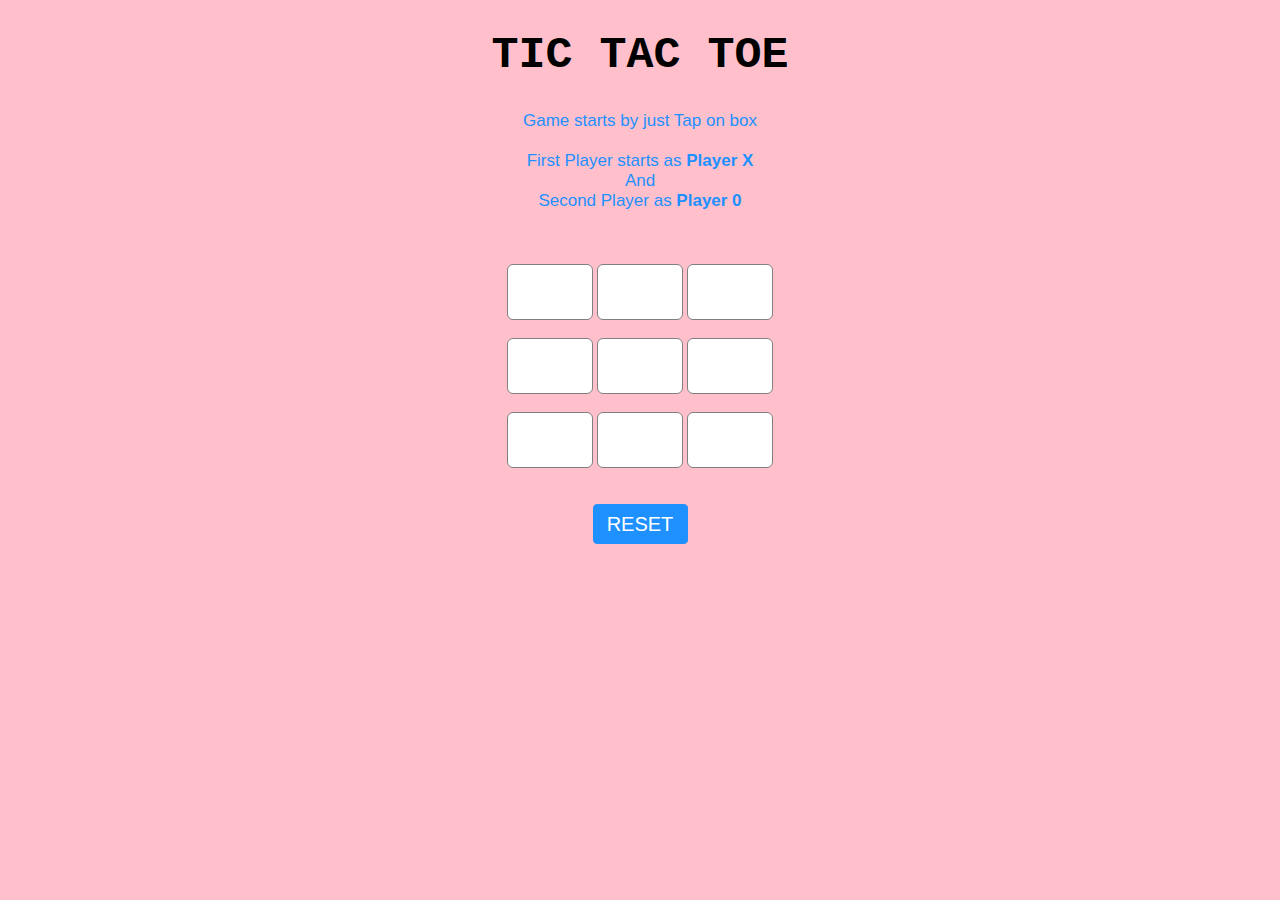
<file: index.html>
<!DOCTYPE html>

<head>
	<meta name="viewport" content=
		"width=device-width, initial-scale=1.0">

	<!-- CSS file Included -->
	<link rel="stylesheet"
		type="text/css" href="style.css">

	<!-- JavaScript file included -->
	<script src="engine.js"></script>
</head>

<body>
	<div id="main">
		<h1>TIC TAC TOE</h1>

		<!-- Game Instructions -->
		<p id="ins">Game starts by just Tap on
			box<br><br>First Player starts as
			<b>Player X</b><br>And<br>Second
			Player as <b>Player 0</b>
		</p>
		<br><br>
		<!-- 3*3 grid of Boxes -->
		<input type="text" id="b1" onclick=
			"myfunc_3(); myfunc();" readonly>

		<input type="text" id="b2" onclick=
			"myfunc_4(); myfunc();" readonly>

		<input type="text" id="b3" onclick=
			"myfunc_5(); myfunc();" readonly>
		<br><br>

		<input type="text" id="b4" onclick=
			"myfunc_6(); myfunc();" readonly>
			
		<input type="text" id="b5" onclick=
			"myfunc_7(); myfunc();" readonly>

		<input type="text" id="b6" onclick=
			"myfunc_8(); myfunc();" readonly>
		<br><br>

		<input type="text" id="b7" onclick=
			"myfunc_9(); myfunc();" readonly>

		<input type="text" id="b8" onclick=
			"myfunc_10();myfunc();" readonly>

		<input type="text" id="b9" onclick=
			"myfunc_11();myfunc();" readonly>

		<!-- Grid end here -->
		<br><br><br>
		<!-- Button to reset game -->
		<button id="but" onclick="myfunc_2()">
			RESET
		</button>

		<br><br>
		<!-- Space to show player turn -->
		<p id="print"></p>




	</div>
</body>

</html>
</file>
<file: style.css>
/* CSS Code */
	/* Heading */
	h1 {
		color: black;
		font-size: 45px;
		font-family: 'Courier New', Courier, monospace;
	}

	/* 3*3 Grid */
	#b1, #b2, #b3, #b4, #b5,
	#b6, #b7, #b8, #b9 {
		width: 80px;
		height: 52px;
		margin: auto;
		border: 1px solid gray;
		border-radius: 6px;
		font-size: 30px;
		text-align: center;
	}

	/* Reset Button */
	#but {
		box-sizing: border-box;
		width: 95px;
		height: 40px;
		border: 1px solid dodgerblue;
		margin: auto;
		border-radius: 4px;
		font-family: Verdana,
			Geneva, Tahoma, sans-serif;

		background-color: dodgerblue;
		color: white;
		font-size: 20px;
		cursor: pointer;
	}

	/* Player turn space */
	#print {
		font-family: Verdana,
			Geneva, Tahoma, sans-serif;

		color: dodgerblue;
		font-size: 20px;
	}

	/* Main Container */
	#main {
		text-align: center;
	}

	/* Game Instruction Text */
	#ins {
		font-family: Verdana,
			Geneva, Tahoma, sans-serif;
			
		color: dodgerblue;
		font-size: 17px;
	}

body {

	background-color: pink;
}
</file>
